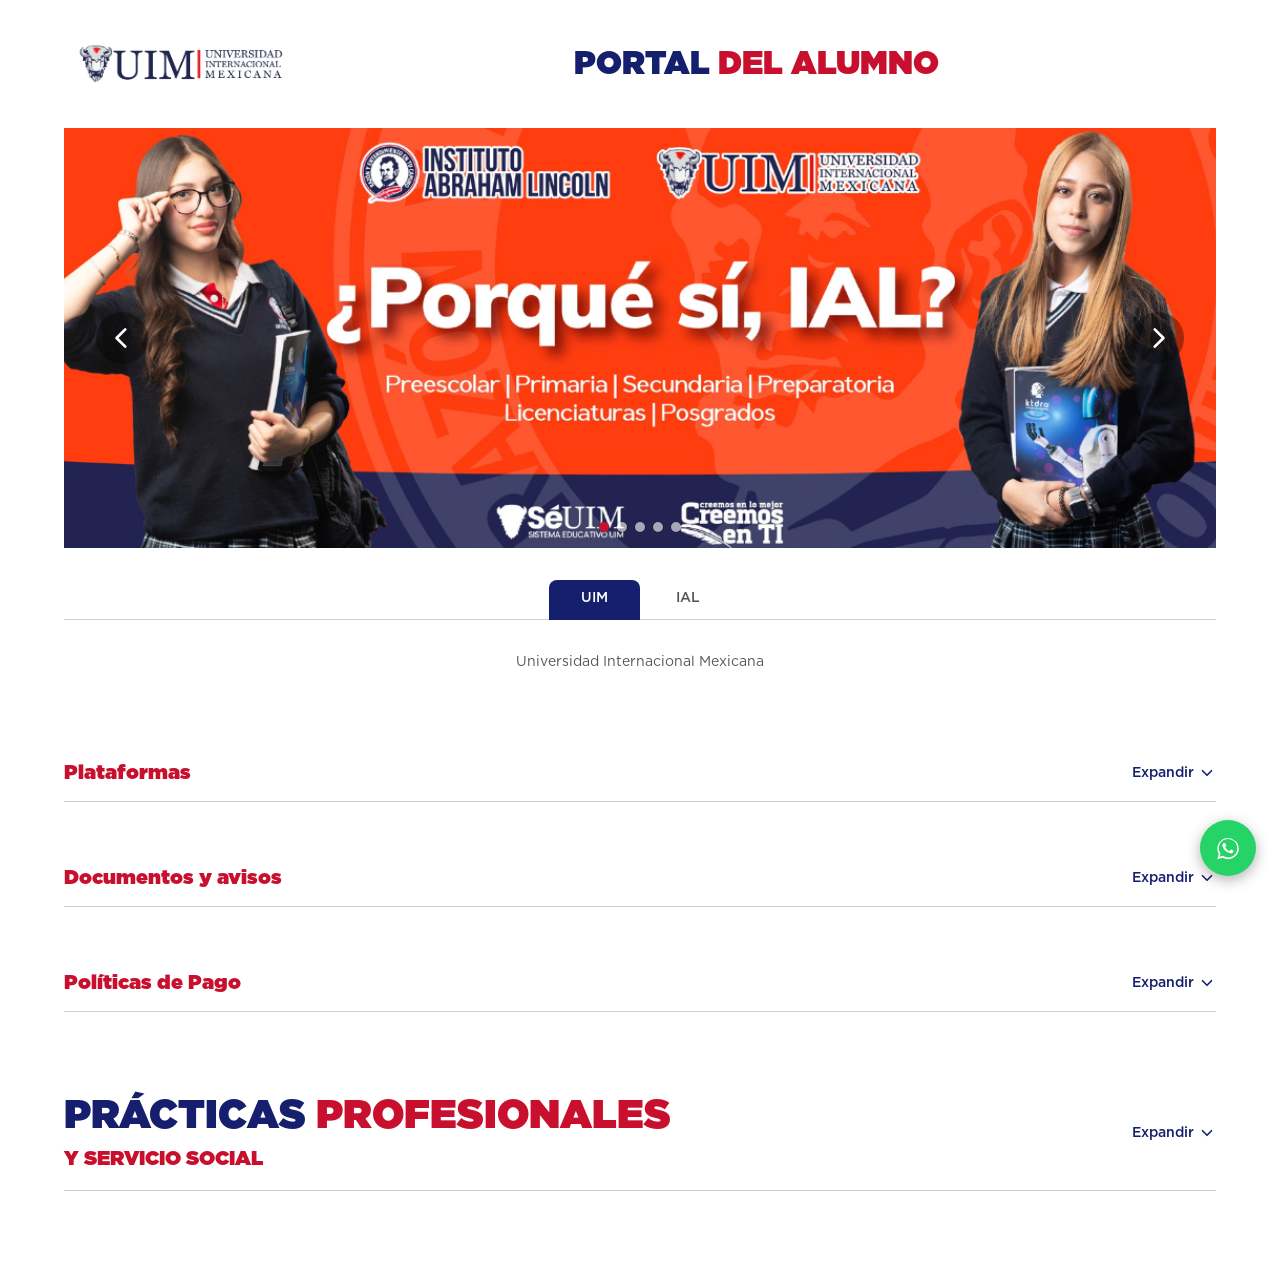
<file: portal-alumno.html>
<!DOCTYPE html>
<html lang="es">
<head>
  <meta charset="UTF-8" />
  <meta name="viewport" content="width=device-width, initial-scale=1.0" />
  <title>Portal del Alumno - UIM/IAL</title>

  <script async src="https://www.googletagmanager.com/gtag/js?id=G-6G5XJRFJ6F"></script>
  <script>
    window.dataLayer = window.dataLayer || [];
    function gtag(){dataLayer.push(arguments);}
    gtag('js', new Date());

    gtag('config', 'G-6G5XJRFJ6F');
  </script>

  <link rel="stylesheet" href="css/base.css" />
  <link rel="stylesheet" href="css/portal-alumno.css" />
  <link rel="stylesheet" href="css/practicas-profesionales.css" />
  <link rel="stylesheet" href="css/slider-carrusel.css" />
  <link rel="stylesheet" href="css/portal-chat.css" />
  <link rel="stylesheet" href="css/politicas-pago.css" />

  <link rel="shortcut icon" type="image/icon" href="assets/images/icon_bufalo.png"/>
</head>
<body>

  <section class="portal-alumno container">
    <div class="portal-alumno__top">
      <img src="assets/images/Logotipo UIM-03.png" alt="Logo" class="portal-alumno__logo" id="portal-alumno-logo">
      <div class="portal-alumno__top-title">
        <h1 class="portal-alumno__title">
          <span class="portal-alumno__title-part portal-alumno__title-part--blue">PORTAL</span>
          <span class="portal-alumno__title-part portal-alumno__title-part--red"> DEL ALUMNO</span>
        </h1>
      </div>
    </div>

    <section class="slider-carrusel">
      <input type="radio" name="slider-carrusel-slide" id="slider-carrusel-slide-1" class="slider-carrusel__radio" checked />
      <input type="radio" name="slider-carrusel-slide" id="slider-carrusel-slide-2" class="slider-carrusel__radio" />
      <input type="radio" name="slider-carrusel-slide" id="slider-carrusel-slide-3" class="slider-carrusel__radio" />
      <input type="radio" name="slider-carrusel-slide" id="slider-carrusel-slide-4" class="slider-carrusel__radio" />
      <input type="radio" name="slider-carrusel-slide" id="slider-carrusel-slide-5" class="slider-carrusel__radio" />

      <div class="slider-carrusel__track">
        <div class="slider-carrusel__slide">
          <div class="slider-carrusel__image"><img src="assets/documentos/lic/practicasprofesionales/1.png" alt="Orgullosamente Búfalo - UIM"></div>
          <label for="slider-carrusel-slide-5" class="slider-carrusel__arrow slider-carrusel__arrow--prev" aria-label="Anterior">
            <svg viewBox="0 0 24 24" aria-hidden="true"><path d="M15 4l-8 8 8 8" fill="none" stroke="currentColor" stroke-width="2.5" stroke-linecap="round" stroke-linejoin="round"/></svg>
          </label>
          <label for="slider-carrusel-slide-2" class="slider-carrusel__arrow slider-carrusel__arrow--next" aria-label="Siguiente">
            <svg viewBox="0 0 24 24" aria-hidden="true"><path d="M9 4l8 8-8 8" fill="none" stroke="currentColor" stroke-width="2.5" stroke-linecap="round" stroke-linejoin="round"/></svg>
          </label>
        </div>
        <div class="slider-carrusel__slide">
          <div class="slider-carrusel__image"><img src="assets/documentos/lic/practicasprofesionales/2.png" alt="UIM"></div>
          <label for="slider-carrusel-slide-1" class="slider-carrusel__arrow slider-carrusel__arrow--prev" aria-label="Anterior">
            <svg viewBox="0 0 24 24" aria-hidden="true"><path d="M15 4l-8 8 8 8" fill="none" stroke="currentColor" stroke-width="2.5" stroke-linecap="round" stroke-linejoin="round"/></svg>
          </label>
          <label for="slider-carrusel-slide-3" class="slider-carrusel__arrow slider-carrusel__arrow--next" aria-label="Siguiente">
            <svg viewBox="0 0 24 24" aria-hidden="true"><path d="M9 4l8 8-8 8" fill="none" stroke="currentColor" stroke-width="2.5" stroke-linecap="round" stroke-linejoin="round"/></svg>
          </label>
        </div>
        <div class="slider-carrusel__slide">
          <div class="slider-carrusel__image"><img src="assets/documentos/lic/practicasprofesionales/3.png" alt="Mi Universidad - UIM"></div>
          <label for="slider-carrusel-slide-2" class="slider-carrusel__arrow slider-carrusel__arrow--prev" aria-label="Anterior">
            <svg viewBox="0 0 24 24" aria-hidden="true"><path d="M15 4l-8 8 8 8" fill="none" stroke="currentColor" stroke-width="2.5" stroke-linecap="round" stroke-linejoin="round"/></svg>
          </label>
          <label for="slider-carrusel-slide-4" class="slider-carrusel__arrow slider-carrusel__arrow--next" aria-label="Siguiente">
            <svg viewBox="0 0 24 24" aria-hidden="true"><path d="M9 4l8 8-8 8" fill="none" stroke="currentColor" stroke-width="2.5" stroke-linecap="round" stroke-linejoin="round"/></svg>
          </label>
        </div>
        <div class="slider-carrusel__slide">
          <div class="slider-carrusel__image"><img src="assets/documentos/lic/practicasprofesionales/4.png" alt="¿Porqué sí, IAL? - Instituto Abraham Lincoln"></div>
          <label for="slider-carrusel-slide-3" class="slider-carrusel__arrow slider-carrusel__arrow--prev" aria-label="Anterior">
            <svg viewBox="0 0 24 24" aria-hidden="true"><path d="M15 4l-8 8 8 8" fill="none" stroke="currentColor" stroke-width="2.5" stroke-linecap="round" stroke-linejoin="round"/></svg>
          </label>
          <label for="slider-carrusel-slide-5" class="slider-carrusel__arrow slider-carrusel__arrow--next" aria-label="Siguiente">
            <svg viewBox="0 0 24 24" aria-hidden="true"><path d="M9 4l8 8-8 8" fill="none" stroke="currentColor" stroke-width="2.5" stroke-linecap="round" stroke-linejoin="round"/></svg>
          </label>
        </div>
        <div class="slider-carrusel__slide">
          <div class="slider-carrusel__image"><img src="assets/documentos/lic/practicasprofesionales/5.png" alt="Una nueva aventura - Instituto Abraham Lincoln"></div>
          <label for="slider-carrusel-slide-4" class="slider-carrusel__arrow slider-carrusel__arrow--prev" aria-label="Anterior">
            <svg viewBox="0 0 24 24" aria-hidden="true"><path d="M15 4l-8 8 8 8" fill="none" stroke="currentColor" stroke-width="2.5" stroke-linecap="round" stroke-linejoin="round"/></svg>
          </label>
          <label for="slider-carrusel-slide-1" class="slider-carrusel__arrow slider-carrusel__arrow--next" aria-label="Siguiente">
            <svg viewBox="0 0 24 24" aria-hidden="true"><path d="M9 4l8 8-8 8" fill="none" stroke="currentColor" stroke-width="2.5" stroke-linecap="round" stroke-linejoin="round"/></svg>
          </label>
        </div>
      </div>

      <div class="slider-carrusel__dots">
        <label for="slider-carrusel-slide-1" class="slider-carrusel__dot" aria-label="Imagen 1"></label>
        <label for="slider-carrusel-slide-2" class="slider-carrusel__dot" aria-label="Imagen 2"></label>
        <label for="slider-carrusel-slide-3" class="slider-carrusel__dot" aria-label="Imagen 3"></label>
        <label for="slider-carrusel-slide-4" class="slider-carrusel__dot" aria-label="Imagen 4"></label>
        <label for="slider-carrusel-slide-5" class="slider-carrusel__dot" aria-label="Imagen 5"></label>
      </div>
    </section>

    <div class="portal-alumno__tabs">
      <input type="radio" name="portal-alumno-tab" id="portal-alumno-tab-uim" class="portal-alumno__tab-radio" checked />
      <input type="radio" name="portal-alumno-tab" id="portal-alumno-tab-ial" class="portal-alumno__tab-radio" />

      <div class="portal-alumno__tab-list">
        <label for="portal-alumno-tab-uim" class="portal-alumno__tab-label">UIM</label>
        <label for="portal-alumno-tab-ial" class="portal-alumno__tab-label">IAL</label>
      </div>

      <div class="portal-alumno__panels">
        <div class="portal-alumno__panel" data-portal-panel="uim">
          <p class="portal-alumno__institucion-nombre" data-portal-nombre></p>

          <details class="portal-alumno__collapsible">
            <summary class="portal-alumno__collapsible-summary">
              <h2 class="portal-alumno__section-title">Plataformas</h2>
              <span class="portal-alumno__collapsible-toggle">
                <span class="portal-alumno__collapsible-toggle-text portal-alumno__collapsible-toggle-text--closed">Expandir</span>
                <span class="portal-alumno__collapsible-toggle-text portal-alumno__collapsible-toggle-text--open">Compactar</span>
                <svg class="portal-alumno__collapsible-icon" viewBox="0 0 24 24" aria-hidden="true">
                  <path d="M6 9l6 6 6-6" fill="none" stroke="currentColor" stroke-width="2.2" stroke-linecap="round" stroke-linejoin="round"/>
                </svg>
              </span>
            </summary>
            <div class="portal-alumno__collapsible-content">
              <div class="portal-alumno__grid" data-portal-grid="plataformas"></div>
            </div>
          </details>

          <details class="portal-alumno__collapsible">
            <summary class="portal-alumno__collapsible-summary">
              <h2 class="portal-alumno__section-title">Documentos y avisos</h2>
              <span class="portal-alumno__collapsible-toggle">
                <span class="portal-alumno__collapsible-toggle-text portal-alumno__collapsible-toggle-text--closed">Expandir</span>
                <span class="portal-alumno__collapsible-toggle-text portal-alumno__collapsible-toggle-text--open">Compactar</span>
                <svg class="portal-alumno__collapsible-icon" viewBox="0 0 24 24" aria-hidden="true">
                  <path d="M6 9l6 6 6-6" fill="none" stroke="currentColor" stroke-width="2.2" stroke-linecap="round" stroke-linejoin="round"/>
                </svg>
              </span>
            </summary>
            <div class="portal-alumno__collapsible-content">
              <div class="portal-alumno__doc-cards">
                <details class="portal-alumno__doc-card">
                  <summary class="portal-alumno__doc-card-summary">
                    <img src="assets/images/vineta-fub-rojo.png" alt="" class="portal-alumno__card-icon">
                    <span class="portal-alumno__doc-card-title">Reglamentos</span>
                    <svg class="portal-alumno__collapsible-icon" viewBox="0 0 24 24" aria-hidden="true">
                      <path d="M6 9l6 6 6-6" fill="none" stroke="currentColor" stroke-width="2.2" stroke-linecap="round" stroke-linejoin="round"/>
                    </svg>
                  </summary>
                  <ul class="portal-alumno__doc-list" data-portal-list="reglamentos"></ul>
                </details>

                <details class="portal-alumno__doc-card">
                  <summary class="portal-alumno__doc-card-summary">
                    <img src="assets/images/vineta-fub-rojo.png" alt="" class="portal-alumno__card-icon">
                    <span class="portal-alumno__doc-card-title">Tutoriales</span>
                    <svg class="portal-alumno__collapsible-icon" viewBox="0 0 24 24" aria-hidden="true">
                      <path d="M6 9l6 6 6-6" fill="none" stroke="currentColor" stroke-width="2.2" stroke-linecap="round" stroke-linejoin="round"/>
                    </svg>
                  </summary>
                  <ul class="portal-alumno__doc-list" data-portal-list="tutoriales"></ul>
                </details>
              </div>

              <h3 class="portal-alumno__avisos-title">Avisos</h3>
              <div class="portal-alumno__avisos-list" data-portal-avisos></div>
            </div>
          </details>

          <details class="portal-alumno__collapsible">
            <summary class="portal-alumno__collapsible-summary">
              <h2 class="portal-alumno__section-title">Políticas de Pago</h2>
              <span class="portal-alumno__collapsible-toggle">
                <span class="portal-alumno__collapsible-toggle-text portal-alumno__collapsible-toggle-text--closed">Expandir</span>
                <span class="portal-alumno__collapsible-toggle-text portal-alumno__collapsible-toggle-text--open">Compactar</span>
                <svg class="portal-alumno__collapsible-icon" viewBox="0 0 24 24" aria-hidden="true">
                  <path d="M6 9l6 6 6-6" fill="none" stroke="currentColor" stroke-width="2.2" stroke-linecap="round" stroke-linejoin="round"/>
                </svg>
              </span>
            </summary>
            <div class="portal-alumno__collapsible-content">
              <div class="politicas-pago" data-politicas-pago></div>
            </div>
          </details>
        </div>

        <div class="portal-alumno__panel" data-portal-panel="ial">
          <p class="portal-alumno__institucion-nombre" data-portal-nombre></p>

          <details class="portal-alumno__collapsible">
            <summary class="portal-alumno__collapsible-summary">
              <h2 class="portal-alumno__section-title">Plataformas</h2>
              <span class="portal-alumno__collapsible-toggle">
                <span class="portal-alumno__collapsible-toggle-text portal-alumno__collapsible-toggle-text--closed">Expandir</span>
                <span class="portal-alumno__collapsible-toggle-text portal-alumno__collapsible-toggle-text--open">Compactar</span>
                <svg class="portal-alumno__collapsible-icon" viewBox="0 0 24 24" aria-hidden="true">
                  <path d="M6 9l6 6 6-6" fill="none" stroke="currentColor" stroke-width="2.2" stroke-linecap="round" stroke-linejoin="round"/>
                </svg>
              </span>
            </summary>
            <div class="portal-alumno__collapsible-content">
              <div class="portal-alumno__grid" data-portal-grid="plataformas"></div>
            </div>
          </details>

          <details class="portal-alumno__collapsible">
            <summary class="portal-alumno__collapsible-summary">
              <h2 class="portal-alumno__section-title">Documentos y avisos</h2>
              <span class="portal-alumno__collapsible-toggle">
                <span class="portal-alumno__collapsible-toggle-text portal-alumno__collapsible-toggle-text--closed">Expandir</span>
                <span class="portal-alumno__collapsible-toggle-text portal-alumno__collapsible-toggle-text--open">Compactar</span>
                <svg class="portal-alumno__collapsible-icon" viewBox="0 0 24 24" aria-hidden="true">
                  <path d="M6 9l6 6 6-6" fill="none" stroke="currentColor" stroke-width="2.2" stroke-linecap="round" stroke-linejoin="round"/>
                </svg>
              </span>
            </summary>
            <div class="portal-alumno__collapsible-content">
              <div class="portal-alumno__doc-cards">
                <details class="portal-alumno__doc-card">
                  <summary class="portal-alumno__doc-card-summary">
                    <img src="assets/images/vineta-fub-rojo.png" alt="" class="portal-alumno__card-icon">
                    <span class="portal-alumno__doc-card-title">Reglamentos</span>
                    <svg class="portal-alumno__collapsible-icon" viewBox="0 0 24 24" aria-hidden="true">
                      <path d="M6 9l6 6 6-6" fill="none" stroke="currentColor" stroke-width="2.2" stroke-linecap="round" stroke-linejoin="round"/>
                    </svg>
                  </summary>
                  <ul class="portal-alumno__doc-list" data-portal-list="reglamentos"></ul>
                </details>

                <details class="portal-alumno__doc-card">
                  <summary class="portal-alumno__doc-card-summary">
                    <img src="assets/images/vineta-fub-rojo.png" alt="" class="portal-alumno__card-icon">
                    <span class="portal-alumno__doc-card-title">Tutoriales</span>
                    <svg class="portal-alumno__collapsible-icon" viewBox="0 0 24 24" aria-hidden="true">
                      <path d="M6 9l6 6 6-6" fill="none" stroke="currentColor" stroke-width="2.2" stroke-linecap="round" stroke-linejoin="round"/>
                    </svg>
                  </summary>
                  <ul class="portal-alumno__doc-list" data-portal-list="tutoriales"></ul>
                </details>
              </div>

              <h3 class="portal-alumno__avisos-title">Avisos</h3>
              <div class="portal-alumno__avisos-list" data-portal-avisos></div>
            </div>
          </details>

          <details class="portal-alumno__collapsible">
            <summary class="portal-alumno__collapsible-summary">
              <h2 class="portal-alumno__section-title">Políticas de Pago</h2>
              <span class="portal-alumno__collapsible-toggle">
                <span class="portal-alumno__collapsible-toggle-text portal-alumno__collapsible-toggle-text--closed">Expandir</span>
                <span class="portal-alumno__collapsible-toggle-text portal-alumno__collapsible-toggle-text--open">Compactar</span>
                <svg class="portal-alumno__collapsible-icon" viewBox="0 0 24 24" aria-hidden="true">
                  <path d="M6 9l6 6 6-6" fill="none" stroke="currentColor" stroke-width="2.2" stroke-linecap="round" stroke-linejoin="round"/>
                </svg>
              </span>
            </summary>
            <div class="portal-alumno__collapsible-content">
              <div class="politicas-pago" data-politicas-pago></div>
            </div>
          </details>
        </div>
      </div>
    </div>

    <section class="practicas">
      <details class="portal-alumno__collapsible">
        <summary class="portal-alumno__collapsible-summary">
          <div class="practicas__header">
            <h2 class="practicas__title">
              <span class="practicas__title-part practicas__title-part--blue">PRÁCTICAS</span>
              <span class="practicas__title-part practicas__title-part--red"> PROFESIONALES</span>
            </h2>
            <p class="practicas__subtitle">Y SERVICIO SOCIAL</p>
          </div>
          <span class="portal-alumno__collapsible-toggle">
            <span class="portal-alumno__collapsible-toggle-text portal-alumno__collapsible-toggle-text--closed">Expandir</span>
            <span class="portal-alumno__collapsible-toggle-text portal-alumno__collapsible-toggle-text--open">Compactar</span>
            <svg class="portal-alumno__collapsible-icon" viewBox="0 0 24 24" aria-hidden="true">
              <path d="M6 9l6 6 6-6" fill="none" stroke="currentColor" stroke-width="2.2" stroke-linecap="round" stroke-linejoin="round"/>
            </svg>
          </span>
        </summary>

      <div class="practicas__tabs">
        <input type="radio" name="practicas-tab" id="practicas-tab-licenciatura" class="practicas__tab-radio" checked />
        <input type="radio" name="practicas-tab" id="practicas-tab-preparatoria" class="practicas__tab-radio" />

        <div class="practicas__tab-list">
          <label for="practicas-tab-licenciatura" class="practicas__tab-label">LICENCIATURA</label>
          <label for="practicas-tab-preparatoria" class="practicas__tab-label">PREPARATORIA</label>
        </div>

        <div class="practicas__panels">
          <div class="practicas__panel">
            <div class="practicas__card">
              <div class="practicas__card-header">
                <img src="assets/images/vineta-fub-rojo.png" alt="" class="practicas__card-icon">
                <h3 class="practicas__card-title">Prácticas Profesionales</h3>
              </div>
              <p class="practicas__card-text" data-practicas-intro></p>
              <ul class="practicas__card-list" data-practicas-puntos></ul>

              <h4 class="practicas__documentos-title">Documentos y Formatos</h4>
              <div class="portal-alumno__grid" data-portal-grid="practicas-documentos"></div>
              <p class="practicas__nota">Nota: si requieres mayor información usa el chat que aparece a tu derecha para comunicarte con tu coordinador de licenciatura.</p>
            </div>

            <div class="practicas__card">
              <div class="practicas__card-header">
                <img src="assets/images/vineta-fub-rojo.png" alt="" class="practicas__card-icon">
                <h3 class="practicas__card-title">Servicio Social</h3>
              </div>
              <p class="practicas__card-text" data-servicio-intro></p>
              <ul class="practicas__card-list" data-servicio-puntos></ul>

              <h4 class="practicas__documentos-title">Documentos y Formatos</h4>
              <div class="portal-alumno__grid" data-portal-grid="servicio-documentos"></div>
              <p class="practicas__nota">Nota: si requieres mayor información usa el chat que aparece a tu derecha para comunicarte con tu asesor de licenciatura o preparatoria.</p>
            </div>
          </div>

          <div class="practicas__panel">
            <div class="practicas__card">
              <div class="practicas__card-header">
                <img src="assets/images/vineta-fub-rojo.png" alt="" class="practicas__card-icon">
                <h3 class="practicas__card-title">Servicio Social</h3>
              </div>
              <p class="practicas__card-text" data-servicio-prepa-intro></p>
              <ul class="practicas__card-list" data-servicio-prepa-puntos></ul>

              <h4 class="practicas__documentos-title">Documentos y Formatos</h4>
              <div class="portal-alumno__grid" data-portal-grid="servicio-documentos-prepa"></div>
              <p class="practicas__nota">Nota: si requieres mayor información usa el chat que aparece a tu derecha para comunicarte con tu asesor de licenciatura o preparatoria.</p>
            </div>
          </div>
        </div>
      </div>
      </details>
    </section>

  </section>

  <div class="portal-chat">
    <div class="portal-chat__card" role="dialog" aria-label="Mensajería UIM/IAL">
      <div class="portal-chat__header">
        <button type="button" class="portal-chat__close" aria-label="Cerrar">&times;</button>
        <div class="portal-chat__logos">
          <img src="assets/images/Logotipo UIM-03.png" alt="UIM" class="portal-chat__logo" data-chat-logo="uim">
          <img src="assets/images/logo ial.png" alt="IAL" class="portal-chat__logo" data-chat-logo="ial">
        </div>
        <div>
          <p class="portal-chat__title">Mensajería</p>
          <p class="portal-chat__tagline">¿En qué podemos ayudarte?</p>
        </div>
      </div>
      <div class="portal-chat__body"></div>
    </div>

    <button type="button" class="portal-chat__toggle" aria-label="Abrir mensajería" aria-expanded="false">
      <svg class="portal-chat__icon" viewBox="0 0 24 24" aria-hidden="true">
        <path d="M17.6 6.32A8.86 8.86 0 0 0 12.05 4C7.35 4 3.5 7.85 3.5 12.55c0 1.5.4 2.96 1.14 4.25L3.4 21l4.32-1.2a8.99 8.99 0 0 0 4.33 1.1h.01c4.7 0 8.55-3.85 8.55-8.55 0-2.28-.9-4.43-2.51-6.03Zm-5.55 13.16h-.01a7.4 7.4 0 0 1-3.78-1.04l-.27-.16-2.8.78.75-2.73-.18-.28a7.34 7.34 0 0 1-1.14-3.94c0-4.08 3.32-7.4 7.44-7.4a7.4 7.4 0 0 1 7.4 7.4c0 4.08-3.32 7.37-7.41 7.37Zm4.06-5.53c-.22-.11-1.31-.65-1.52-.72-.2-.08-.35-.11-.5.11-.14.22-.57.72-.7.87-.13.14-.26.16-.48.05-.22-.11-.94-.35-1.79-1.11-.66-.59-1.11-1.31-1.24-1.53-.13-.22-.01-.34.1-.45.1-.1.22-.26.33-.39.11-.13.14-.22.22-.37.07-.14.04-.27-.02-.38-.05-.11-.5-1.2-.68-1.65-.18-.43-.36-.37-.5-.38h-.43c-.14 0-.38.05-.58.27-.2.22-.76.74-.76 1.81s.78 2.1.89 2.24c.11.14 1.53 2.34 3.71 3.28.52.22.92.36 1.24.46.52.17 1 .14 1.37.09.42-.06 1.31-.53 1.49-1.05.19-.51.19-.95.13-1.05-.06-.09-.2-.15-.42-.26Z"/>
      </svg>
    </button>
  </div>

  <script src="js/slider-carrusel.js" defer></script>
  <script src="js/portal-alumno.js" defer></script>
  <script src="js/portal-chat.js" defer></script>
  <script src="js/iframe-resize.js" defer></script>
</body>
</html>
</file>
<file: css/base.css>
@font-face {
  font-family: "Gotham";
  src: url("../assets/fonts/Gotham-Book.otf") format("opentype");
  font-weight: 400;
  font-style: normal;
  font-display: swap;
}

@font-face {
  font-family: "Gotham";
  src: url("../assets/fonts/Gotham-BookItalic.otf") format("opentype");
  font-weight: 400;
  font-style: italic;
  font-display: swap;
}

@font-face {
  font-family: "Gotham";
  src: url("../assets/fonts/Gotham-Medium.otf") format("opentype");
  font-weight: 600;
  font-style: normal;
  font-display: swap;
}

@font-face {
  font-family: "Gotham";
  src: url("../assets/fonts/Gotham-Ultra.otf") format("opentype");
  font-weight: 700;
  font-style: normal;
  font-display: swap;
}

:root {
  --color-blue: #151f6d;
  --color-blue-dark: #0e1549;
  --color-red: #c8102e;
  --color-red-dark: #a30c23;

  --fondo1: url(../assets/images/back.jpg);

  --color-menu:#110138;
  --color-black: #111111;
  --color-white: #ffffff;
  --color-gray:#f6f5f5;

  --color-gray-light: #f2f2f2;
  --color-gray-medium: #cfcfcf;
  --color-gray-dark: #9c9c9c;
  --gradient-gray: linear-gradient(180deg, var(--color-gray-light) 0%, var(--color-gray-dark) 100%);


  --color-text: var(--color-black);
  --color-text-muted: #555555;
  --color-bg: var(--color-gray);

  --font-family-base: "Gotham", "Segoe UI", Arial, Helvetica, sans-serif;

  --fs-xs: 0.75rem;
  --fs-sm: 0.875rem;
  --fs-base: 1rem;
  --fs-lg: 1.25rem;
  --fs-xl: 1.5rem;
  --fs-2xl: 2rem;
  --fs-3xl: 2.5rem;

  --fw-regular: 400;
  --fw-semibold: 600;
  --fw-bold: 700;
  --fw-bold-menu:600;

  --line-height-base: 1.5;
  --line-height-heading: 1.2;

  --space-1: 0.25rem;
  --space-2: 0.5rem;
  --space-3: 1rem;
  --space-4: 1.5rem;
  --space-5: 2rem;
  --space-6: 3rem;
  --space-7: 4rem;
  --space-8: 6rem;

  --section-padding-y: var(--space-7);
  --section-padding-x: var(--space-4);

  --container-max-width: 1200px;
  --border-width: 1px;
  --transition-base: 0.2s ease;
}


*,
*::before,
*::after {
  box-sizing: border-box;
  margin: 0;
  padding: 0;
}

html {
  scroll-behavior: smooth;
}

body {
  font-family: var(--font-family-base);
  font-size: var(--fs-base);
  font-weight: var(--fw-regular);
  line-height: var(--line-height-base);
  color: var(--color-text);
  background-color: var(--color-bg);
}

h1, h2, h3, h4, h5, h6 {
  line-height: var(--line-height-heading);
  font-weight: var(--fw-bold);
}

img {
  max-width: 100%;
  display: block;
}

ul, ol {
  list-style: none;
}

a {
  text-decoration: none;
  color: inherit;
}

button {
  font: inherit;
  cursor: pointer;
  border: none;
  background: none;
}

input,
textarea,
select {
  font: inherit;
}

.container {
  width: 100%;
  max-width: var(--container-max-width);
  margin-inline: auto;
  padding-inline: var(--space-4);
}

.section-divider {
  width: 100%;
  height: var(--space-2);
  background: var(--gradient-gray);
}
</file>
<file: css/portal-alumno.css>
body {
  background-color: var(--color-white);
}

.portal-alumno {
  width: 100%;
  min-height: 100vh;
  padding-block: var(--space-5);
}

.portal-alumno__top {
  display: grid;
  grid-template-columns: auto 1fr auto;
  align-items: center;
  gap: var(--space-3);
  margin-bottom: var(--space-5);
}

.portal-alumno__logo {
  grid-column: 1;
  justify-self: start;
  height: 64px;
}

.portal-alumno__top-title {
  grid-column: 2;
  text-align: center;
}

.portal-alumno__title {
  font-size: var(--fs-xl);
}

.portal-alumno__title-part--blue {
  color: var(--color-blue);
}

.portal-alumno__title-part--red {
  color: var(--color-red);
}

.portal-alumno__subtitle {
  margin-top: var(--space-1);
  color: var(--color-text-muted);
  font-size: var(--fs-sm);
}

.portal-alumno .slider-carrusel {
  margin-bottom: var(--space-5);
}

.portal-alumno .slider-carrusel__track {
  height: auto;
  aspect-ratio: 1920 / 400;
}

.portal-alumno .slider-carrusel__image img {
  object-position: top;
}

.portal-alumno__institucion-nombre {
  margin-bottom: var(--space-4);
  color: var(--color-text-muted);
  font-size: var(--fs-sm);
  text-align: center;
}

.portal-alumno__tabs {
  position: relative;
}

.portal-alumno__tab-radio {
  position: absolute;
  width: 1px;
  height: 1px;
  padding: 0;
  margin: -1px;
  overflow: hidden;
  clip: rect(0, 0, 0, 0);
  white-space: nowrap;
  border: 0;
}

.portal-alumno__tab-list {
  display: flex;
  justify-content: center;
  gap: var(--space-1);
  margin-bottom: var(--space-5);
  border-bottom: var(--border-width) solid var(--color-gray-medium);
}

.portal-alumno__tab-label {
  padding: var(--space-2) var(--space-5);
  color: var(--color-text-muted);
  font-weight: var(--fw-semibold);
  font-size: var(--fs-sm);
  cursor: pointer;
  border-bottom: 3px solid transparent;
  border-radius: 8px 8px 0 0;
  margin-bottom: -1px;
  transition: background-color var(--transition-base), color var(--transition-base);
}

.portal-alumno__tab-radio:nth-of-type(1):checked ~ .portal-alumno__tab-list .portal-alumno__tab-label:nth-child(1),
.portal-alumno__tab-radio:nth-of-type(2):checked ~ .portal-alumno__tab-list .portal-alumno__tab-label:nth-child(2) {
  background-color: var(--color-blue);
  color: var(--color-white);
  border-bottom-color: var(--color-blue);
}

.portal-alumno__panel {
  display: none;
  flex-direction: column;
  gap: var(--space-6);
}

.portal-alumno__tab-radio:nth-of-type(1):checked ~ .portal-alumno__panels .portal-alumno__panel:nth-child(1),
.portal-alumno__tab-radio:nth-of-type(2):checked ~ .portal-alumno__panels .portal-alumno__panel:nth-child(2) {
  display: flex;
}

.portal-alumno__section-title {
  margin-bottom: var(--space-3);
  color: var(--color-red);
  font-size: var(--fs-lg);
}

.portal-alumno__collapsible {
  border-bottom: var(--border-width) solid var(--color-gray-medium);
}

.portal-alumno__collapsible-summary {
  display: flex;
  align-items: center;
  justify-content: space-between;
  gap: var(--space-3);
  padding-block: var(--space-3);
  list-style: none;
  cursor: pointer;
}

.portal-alumno__collapsible-summary::-webkit-details-marker {
  display: none;
}

.portal-alumno__collapsible-summary .portal-alumno__section-title,
.portal-alumno__collapsible-summary .practicas__header {
  margin-bottom: 0;
}

.portal-alumno__collapsible-toggle {
  display: flex;
  flex: 0 0 auto;
  align-items: center;
  gap: var(--space-1);
  color: var(--color-blue);
  font-weight: var(--fw-semibold);
  font-size: var(--fs-sm);
  white-space: nowrap;
}

.portal-alumno__collapsible-toggle-text--open {
  display: none;
}

.portal-alumno__collapsible[open] .portal-alumno__collapsible-toggle-text--closed {
  display: none;
}

.portal-alumno__collapsible[open] .portal-alumno__collapsible-toggle-text--open {
  display: inline;
}

.portal-alumno__collapsible-icon {
  width: 18px;
  height: 18px;
  transition: transform var(--transition-base);
}

.portal-alumno__collapsible[open] .portal-alumno__collapsible-icon {
  transform: rotate(180deg);
}

.portal-alumno__collapsible-content {
  padding-top: var(--space-3);
  padding-bottom: var(--space-4);
}

.portal-alumno__grid {
  display: grid;
  grid-template-columns: 1fr;
  gap: var(--space-4);
}

.portal-alumno__card {
  display: flex;
  flex-direction: column;
  padding: var(--space-4);
  border-radius: 12px;
  background-color: var(--color-white);
  box-shadow: 0 8px 24px rgba(0, 0, 0, 0.12);
  transition: transform var(--transition-base), box-shadow var(--transition-base);
}

.portal-alumno__card:hover {
  transform: translateY(-6px);
  box-shadow: 0 16px 34px rgba(0, 0, 0, 0.18);
}

.portal-alumno__card-icon {
  width: 26px;
  height: 26px;
  margin-bottom: var(--space-2);
}

.portal-alumno__card-title {
  margin-bottom: var(--space-1);
  color: var(--color-red);
  font-size: var(--fs-base);
}

.portal-alumno__card-text {
  margin-bottom: var(--space-3);
  color: var(--color-text-muted);
  font-size: var(--fs-sm);
}

.portal-alumno__card-button {
  display: flex;
  align-items: center;
  justify-content: center;
  gap: var(--space-1);
  margin-top: auto;
  padding: var(--space-2) var(--space-3);
  border: none;
  border-radius: 6px;
  box-shadow: 0 4px 10px rgba(0, 0, 0, 0.18);
  text-align: center;
  font-weight: var(--fw-semibold);
  font-size: var(--fs-sm);
  color: var(--color-white);
  background-color: var(--color-blue);
  transition: background-color var(--transition-base), box-shadow var(--transition-base);
}

.portal-alumno__doc-icon {
  flex: 0 0 auto;
  width: 22px;
  height: 22px;
}

.portal-alumno__card-button:hover {
  background-color: var(--color-red);
}

.portal-alumno__card-tag {
  display: inline-block;
  align-self: flex-start;
  margin-bottom: var(--space-2);
  padding: 2px var(--space-2);
  border-radius: 999px;
  background-color: var(--color-gray-light);
  color: var(--color-text-muted);
  font-size: var(--fs-xs);
  font-weight: var(--fw-semibold);
  text-transform: uppercase;
}

.portal-alumno__doc-cards {
  display: grid;
  grid-template-columns: 1fr;
  align-items: start;
  gap: var(--space-4);
  margin-bottom: var(--space-6);
}

.portal-alumno__doc-card {
  border-radius: 12px;
  background-color: var(--color-white);
  box-shadow: 0 8px 24px rgba(0, 0, 0, 0.12);
  overflow: hidden;
}

.portal-alumno__doc-card-summary {
  display: flex;
  align-items: center;
  gap: var(--space-2);
  padding: var(--space-4);
  list-style: none;
  cursor: pointer;
}

.portal-alumno__doc-card-summary::-webkit-details-marker {
  display: none;
}

.portal-alumno__doc-card-summary .portal-alumno__card-icon {
  flex: 0 0 auto;
  margin-bottom: 0;
}

.portal-alumno__doc-card-title {
  flex: 1;
  color: var(--color-red);
  font-weight: var(--fw-bold);
  font-size: var(--fs-base);
}

.portal-alumno__doc-card .portal-alumno__collapsible-icon {
  color: var(--color-blue);
}

.portal-alumno__doc-card[open] .portal-alumno__collapsible-icon {
  transform: rotate(180deg);
}

.portal-alumno__doc-list {
  display: flex;
  flex-direction: column;
  padding: 0 var(--space-4) var(--space-4);
}

.portal-alumno__doc-list-item {
  border-top: var(--border-width) solid var(--color-gray-medium);
}

.portal-alumno__doc-list-link {
  display: flex;
  align-items: center;
  gap: var(--space-2);
  padding: var(--space-3) 0;
  color: var(--color-blue);
  transition: color var(--transition-base);
}

.portal-alumno__doc-list-link:hover {
  color: var(--color-red);
}

.portal-alumno__doc-list-link--pendiente {
  color: var(--color-text-muted);
  cursor: default;
}

.portal-alumno__doc-list-text {
  display: flex;
  flex-direction: column;
  flex: 1;
}

.portal-alumno__doc-list-title {
  font-weight: var(--fw-semibold);
  font-size: var(--fs-sm);
}

.portal-alumno__doc-list-desc {
  color: var(--color-text-muted);
  font-size: var(--fs-xs);
}

.portal-alumno__proceso {
  padding: var(--space-3) 0;
}

.portal-alumno__proceso-summary {
  display: flex;
  align-items: center;
  gap: var(--space-2);
  color: var(--color-blue);
  cursor: pointer;
  list-style: none;
}

.portal-alumno__proceso-summary::-webkit-details-marker {
  display: none;
}

.portal-alumno__proceso-summary:hover {
  color: var(--color-red);
}

.portal-alumno__proceso-toggle {
  flex: 0 0 auto;
  width: 18px;
  height: 18px;
  color: var(--color-blue);
  transition: transform var(--transition-base);
}

.portal-alumno__proceso[open] .portal-alumno__proceso-toggle {
  transform: rotate(180deg);
}

.portal-alumno__proceso-steps {
  display: flex;
  flex-direction: column;
  gap: var(--space-3);
  margin-top: var(--space-3);
  padding-left: var(--space-5);
  list-style: decimal;
}

.portal-alumno__proceso-step-title {
  display: block;
  color: var(--color-blue-dark);
  font-weight: var(--fw-semibold);
  font-size: var(--fs-sm);
}

.portal-alumno__proceso-step-detail {
  margin-top: 2px;
  color: var(--color-text-muted);
  font-size: var(--fs-xs);
  line-height: var(--line-height-base);
}

.portal-alumno__avisos-title {
  margin-bottom: var(--space-3);
  color: var(--color-red);
  font-size: var(--fs-lg);
}

.portal-alumno__avisos-list {
  display: grid;
  grid-template-columns: 1fr;
  gap: var(--space-4);
}

.portal-alumno__avisos-empty {
  color: var(--color-text-muted);
  font-size: var(--fs-sm);
  font-style: italic;
}

.portal-alumno__aviso {
  border: var(--border-width) solid var(--color-gray-medium);
  border-top: 3px solid var(--color-red);
  border-radius: 4px;
  overflow: hidden;
  background-color: var(--color-white);
  box-shadow: 0 4px 12px rgba(0, 0, 0, 0.08);
  transition: box-shadow var(--transition-base);
}

.portal-alumno__aviso--pasado {
  border-top-color: var(--color-gray-medium);
}

.portal-alumno__aviso[open] {
  box-shadow: 0 16px 34px rgba(0, 0, 0, 0.16);
}

.portal-alumno__aviso-summary {
  display: flex;
  align-items: center;
  gap: var(--space-3);
  padding: var(--space-2) var(--space-3);
  cursor: pointer;
  list-style: none;
}

.portal-alumno__aviso-summary::-webkit-details-marker {
  display: none;
}

.portal-alumno__aviso-foto {
  flex: 0 0 auto;
  width: 56px;
  height: 56px;
  border-radius: 8px;
  object-fit: cover;
  transition: width var(--transition-base), height var(--transition-base), border-radius var(--transition-base);
}

.portal-alumno__aviso-head {
  position: relative;
  display: flex;
  flex-direction: column;
  flex: 1;
  min-width: 0;
  padding-right: var(--space-4);
}

.portal-alumno__aviso-head::after {
  content: "";
  position: absolute;
  top: 6px;
  right: 2px;
  width: 8px;
  height: 8px;
  border-right: 2px solid var(--color-text-muted);
  border-bottom: 2px solid var(--color-text-muted);
  transform: rotate(45deg);
  transition: transform var(--transition-base), top var(--transition-base);
}

.portal-alumno__aviso[open] .portal-alumno__aviso-head::after {
  top: 2px;
  transform: rotate(225deg);
}

.portal-alumno__aviso-estado {
  display: inline-block;
  align-self: flex-start;
  margin-bottom: 2px;
  padding: 1px var(--space-2);
  border-radius: 999px;
  background-color: var(--color-gray-light);
  color: var(--color-red);
  font-size: 10px;
  font-weight: var(--fw-bold);
  letter-spacing: 0.06em;
  text-transform: uppercase;
}

.portal-alumno__aviso--pasado .portal-alumno__aviso-estado {
  color: var(--color-text-muted);
}

.portal-alumno__aviso-titulo {
  color: var(--color-blue);
  font-size: var(--fs-sm);
  font-weight: var(--fw-bold);
  line-height: 1.25;
}

.portal-alumno__aviso-fecha {
  color: var(--color-text-muted);
  font-size: var(--fs-xs);
}

.portal-alumno__aviso-toggle {
  display: none;
  align-items: center;
  gap: var(--space-1);
  align-self: flex-start;
  margin-top: var(--space-2);
  color: var(--color-blue);
  font-weight: var(--fw-semibold);
  font-size: var(--fs-sm);
}

.portal-alumno__aviso-summary:hover .portal-alumno__aviso-titulo {
  color: var(--color-red);
}

.portal-alumno__aviso-toggle-text--closed,
.portal-alumno__aviso-toggle-text--open {
  display: none;
}

.portal-alumno__aviso[open] .portal-alumno__aviso-toggle-text--open {
  display: inline;
}

.portal-alumno__aviso[open] .portal-alumno__aviso-summary {
  flex-direction: row;
  align-items: flex-start;
  gap: var(--space-3);
  padding: var(--space-4);
}

.portal-alumno__aviso[open] .portal-alumno__aviso-foto {
  width: 25%;
  max-width: 25%;
  height: auto;
  aspect-ratio: 1 / 1;
  border-radius: 8px;
  flex: 0 0 25%;
}

.portal-alumno__aviso[open] .portal-alumno__aviso-head {
  padding: 0;
}

.portal-alumno__aviso[open] .portal-alumno__aviso-estado {
  margin-bottom: var(--space-2);
  padding: 2px var(--space-2);
  font-size: var(--fs-xs);
}

.portal-alumno__aviso[open] .portal-alumno__aviso-titulo {
  margin-bottom: var(--space-1);
  font-size: var(--fs-lg);
}

.portal-alumno__aviso[open] .portal-alumno__aviso-fecha {
  margin-bottom: var(--space-2);
}

.portal-alumno__aviso[open] .portal-alumno__aviso-toggle {
  display: inline-flex;
}

.portal-alumno__aviso-desc {
  padding: 0 var(--space-4) var(--space-4);
  margin-top: calc(-1 * var(--space-1));
  padding-top: var(--space-3);
  border-top: var(--border-width) solid var(--color-gray-medium);
  color: var(--color-text);
  font-size: var(--fs-sm);
  line-height: var(--line-height-base);
}

@media (min-width: 768px) {
  .portal-alumno__title {
    font-size: var(--fs-2xl);
  }

  .portal-alumno__grid {
    grid-template-columns: repeat(2, 1fr);
  }

  .portal-alumno__doc-cards {
    grid-template-columns: repeat(2, 1fr);
  }
}

@media (min-width: 1024px) {
  .portal-alumno__grid {
    grid-template-columns: repeat(3, 1fr);
  }
}
</file>
<file: css/practicas-profesionales.css>
.practicas {
  width: 100%;
  padding-block: var(--section-padding-y);
}

.practicas__header {
  margin-bottom: var(--space-5);
}

.practicas__title {
  font-size: var(--fs-2xl);
}

.practicas__title-part--blue {
  color: var(--color-blue);
}

.practicas__title-part--red {
  color: var(--color-red);
}

.practicas__subtitle {
  margin-top: var(--space-1);
  color: var(--color-red);
  font-size: var(--fs-lg);
  font-weight: var(--fw-bold);
}

.practicas__tabs {
  position: relative;
}

.practicas__tab-radio {
  position: absolute;
  width: 1px;
  height: 1px;
  padding: 0;
  margin: -1px;
  overflow: hidden;
  clip: rect(0, 0, 0, 0);
  white-space: nowrap;
  border: 0;
}

.practicas__tab-list {
  display: flex;
  flex-wrap: wrap;
  gap: var(--space-1);
  margin-bottom: var(--space-4);
  border-bottom: var(--border-width) solid var(--color-gray-medium);
}

.practicas__tab-label {
  padding: var(--space-2) var(--space-4);
  color: var(--color-text-muted);
  font-weight: var(--fw-semibold);
  font-size: var(--fs-sm);
  cursor: pointer;
  border-bottom: 3px solid transparent;
  border-radius: 8px 8px 0 0;
  margin-bottom: -1px;
  transition: background-color var(--transition-base), color var(--transition-base);
}

.practicas__tab-radio:nth-of-type(1):checked ~ .practicas__tab-list .practicas__tab-label:nth-child(1),
.practicas__tab-radio:nth-of-type(2):checked ~ .practicas__tab-list .practicas__tab-label:nth-child(2) {
  background-color: var(--color-blue);
  color: var(--color-white);
  border-bottom-color: var(--color-blue);
}

.practicas__panel {
  display: none;
  flex-direction: column;
  gap: var(--space-4);
}

.practicas__tab-radio:nth-of-type(1):checked ~ .practicas__panels .practicas__panel:nth-child(1),
.practicas__tab-radio:nth-of-type(2):checked ~ .practicas__panels .practicas__panel:nth-child(2) {
  display: flex;
}

.practicas__card {
  padding: var(--space-5) var(--space-4);
  border: var(--border-width) solid var(--color-gray-medium);
}

.practicas__card-header {
  display: flex;
  align-items: center;
  gap: var(--space-2);
  margin-bottom: var(--space-2);
}

.practicas__card-icon {
  flex: 0 0 auto;
  width: 26px;
  height: 26px;
}

.practicas__card-title {
  margin-bottom: 0;
  color: var(--color-red);
  font-size: var(--fs-lg);
  font-weight: var(--fw-bold);
}

.practicas__card-text {
  color: var(--color-text-muted);
  font-size: var(--fs-base);
}

.practicas__card-list {
  margin-top: var(--space-3);
}

.practicas__card-list li {
  position: relative;
  padding-left: var(--space-4);
  margin-bottom: var(--space-2);
  color: var(--color-text-muted);
  font-size: var(--fs-sm);
}

.practicas__card-list li::before {
  content: "";
  position: absolute;
  left: 0;
  top: 3px;
  width: 12px;
  height: 12px;
  background-image: url("../assets/images/vineta-fub-rojo.png");
  background-size: contain;
  background-repeat: no-repeat;
}

.practicas__documentos-title {
  margin-top: var(--space-5);
  margin-bottom: var(--space-3);
  color: var(--color-red);
  font-size: var(--fs-lg);
}

.practicas__nota {
  margin-top: var(--space-4);
  padding: var(--space-3) var(--space-4);
  border-left: 3px solid var(--color-blue);
  background-color: var(--color-gray-light);
  color: var(--color-text-muted);
  font-size: var(--fs-sm);
  font-style: italic;
}

@media (min-width: 768px) {
  .practicas__title {
    font-size: var(--fs-3xl);
  }

  .practicas__tab-label {
    font-size: var(--fs-base);
  }
}
</file>
<file: css/slider-carrusel.css>
.slider-carrusel {
  position: relative;
  width: 100%;
  line-height: 0;
}

.slider-carrusel__radio {
  position: absolute;
  width: 1px;
  height: 1px;
  padding: 0;
  margin: -1px;
  overflow: hidden;
  clip: rect(0, 0, 0, 0);
  white-space: nowrap;
  border: 0;
}

.slider-carrusel__track {
  position: relative;
  width: 100%;
  height: 80vh;
  min-height: 420px;
  overflow: hidden;
}

.slider-carrusel__slide {
  display: none;
  position: relative;
  width: 100%;
  height: 100%;
}

.slider-carrusel__radio:nth-of-type(1):checked ~ .slider-carrusel__track .slider-carrusel__slide:nth-child(1),
.slider-carrusel__radio:nth-of-type(2):checked ~ .slider-carrusel__track .slider-carrusel__slide:nth-child(2),
.slider-carrusel__radio:nth-of-type(3):checked ~ .slider-carrusel__track .slider-carrusel__slide:nth-child(3),
.slider-carrusel__radio:nth-of-type(4):checked ~ .slider-carrusel__track .slider-carrusel__slide:nth-child(4),
.slider-carrusel__radio:nth-of-type(5):checked ~ .slider-carrusel__track .slider-carrusel__slide:nth-child(5) {
  display: block;
}

.slider-carrusel__image {
  display: flex;
  align-items: center;
  justify-content: center;
  width: 100%;
  height: 100%;
  background-color: var(--color-gray-light);
  color: var(--color-text-muted);
  overflow: hidden;
}

.slider-carrusel__image img {
  display: block;
  width: 100%;
  height: 100%;
  object-fit: cover;
}

.slider-carrusel__arrow {
  position: absolute;
  top: 50%;
  transform: translateY(-50%);
  display: flex;
  align-items: center;
  justify-content: center;
  width: 36px;
  height: 36px;
  border-radius: 50%;
  background-color: rgba(0, 0, 0, 0.35);
  color: var(--color-white);
  cursor: pointer;
  user-select: none;
  z-index: 5;
  transition: background-color 0.2s ease;
}

.slider-carrusel__arrow:hover {
  background-color: rgba(0, 0, 0, 0.55);
}

.slider-carrusel__arrow svg {
  width: 18px;
  height: 18px;
}

.slider-carrusel__arrow--prev {
  left: var(--space-3);
}

.slider-carrusel__arrow--next {
  right: var(--space-3);
}

.slider-carrusel__dots {
  position: absolute;
  left: 0;
  right: 0;
  bottom: var(--space-3);
  display: flex;
  align-items: center;
  justify-content: center;
  gap: var(--space-2);
  z-index: 5;
}

.slider-carrusel__dot {
  width: 10px;
  height: 10px;
  border-radius: 50%;
  background-color: rgba(255, 255, 255, 0.6);
  box-shadow: 0 0 0 1px rgba(0, 0, 0, 0.15);
  cursor: pointer;
  transition: background-color 0.2s ease;
}

.slider-carrusel__radio:nth-of-type(1):checked ~ .slider-carrusel__dots .slider-carrusel__dot:nth-child(1),
.slider-carrusel__radio:nth-of-type(2):checked ~ .slider-carrusel__dots .slider-carrusel__dot:nth-child(2),
.slider-carrusel__radio:nth-of-type(3):checked ~ .slider-carrusel__dots .slider-carrusel__dot:nth-child(3),
.slider-carrusel__radio:nth-of-type(4):checked ~ .slider-carrusel__dots .slider-carrusel__dot:nth-child(4),
.slider-carrusel__radio:nth-of-type(5):checked ~ .slider-carrusel__dots .slider-carrusel__dot:nth-child(5) {
  background-color: var(--color-red);
}

@media (min-width: 768px) {
  .slider-carrusel__arrow {
    width: 44px;
    height: 44px;
  }

  .slider-carrusel__arrow svg {
    width: 22px;
    height: 22px;
  }

  .slider-carrusel__arrow--prev {
    left: var(--space-4);
  }

  .slider-carrusel__arrow--next {
    right: var(--space-4);
  }
}

@media (min-width: 1024px) {
  .slider-carrusel__arrow {
    width: 52px;
    height: 52px;
  }

  .slider-carrusel__arrow svg {
    width: 26px;
    height: 26px;
  }

  .slider-carrusel__arrow--prev {
    left: var(--space-5);
  }

  .slider-carrusel__arrow--next {
    right: var(--space-5);
  }
}
</file>
<file: css/portal-chat.css>
.portal-chat {
  position: fixed;
  right: var(--space-4);
  bottom: var(--space-4);
  z-index: 50;
  display: flex;
  flex-direction: column;
  align-items: flex-end;
  gap: var(--space-3);
  pointer-events: none;
}

.portal-chat__toggle {
  display: flex;
  align-items: center;
  justify-content: center;
  width: 56px;
  height: 56px;
  border: none;
  border-radius: 50%;
  background-color: #25d366;
  box-shadow: 0 4px 14px rgba(0, 0, 0, 0.3);
  cursor: pointer;
  pointer-events: auto;
  transition: transform var(--transition-base), box-shadow var(--transition-base);
}

.portal-chat__toggle:hover {
  transform: scale(1.08);
  box-shadow: 0 6px 18px rgba(0, 0, 0, 0.35);
}

.portal-chat__icon {
  width: 30px;
  height: 30px;
  fill: var(--color-white);
}

.portal-chat__card {
  display: none;
  flex-direction: column;
  width: min(90vw, 320px);
  max-height: min(70vh, 520px);
  background-color: var(--color-white);
  border-radius: 12px;
  overflow: hidden;
  box-shadow: 0 10px 30px rgba(0, 0, 0, 0.25);
  pointer-events: auto;
}

.portal-chat--visible .portal-chat__card {
  display: flex;
}

.portal-chat__header {
  position: relative;
  display: flex;
  align-items: center;
  gap: var(--space-2);
  padding: var(--space-4);
  padding-right: calc(var(--space-4) + 22px);
  background: linear-gradient(135deg, var(--color-blue) 0%, var(--color-blue-dark) 100%);
  color: var(--color-white);
}

.portal-chat__logos {
  display: flex;
  align-items: center;
  gap: var(--space-1);
  flex: 0 0 auto;
}

.portal-chat__logo {
  height: 30px;
  width: auto;
  background-color: var(--color-white);
  border-radius: 6px;
  padding: 3px;
}

.portal-chat__title {
  font-size: var(--fs-base);
  font-weight: var(--fw-bold);
  margin-bottom: 2px;
}

.portal-chat__tagline {
  font-size: var(--fs-xs);
  color: rgba(255, 255, 255, 0.85);
}

.portal-chat__close {
  position: absolute;
  top: var(--space-2);
  right: var(--space-2);
  display: flex;
  align-items: center;
  justify-content: center;
  width: 24px;
  height: 24px;
  border: none;
  border-radius: 50%;
  background: rgba(255, 255, 255, 0.15);
  color: var(--color-white);
  font-size: var(--fs-base);
  line-height: 1;
  cursor: pointer;
}

.portal-chat__close:hover {
  background: rgba(255, 255, 255, 0.3);
}

.portal-chat__body {
  display: flex;
  flex-direction: column;
  gap: var(--space-3);
  padding: var(--space-4);
  background-color: var(--color-gray-light);
  overflow-y: auto;
}

.portal-chat__bubble {
  background-color: var(--color-white);
  border-radius: 10px;
  padding: var(--space-3);
  box-shadow: 0 1px 4px rgba(0, 0, 0, 0.1);
  font-size: var(--fs-sm);
  color: var(--color-text);
  line-height: var(--line-height-base);
}

.portal-chat__reglas-titulo {
  margin-bottom: var(--space-2);
  color: var(--color-blue);
  font-weight: var(--fw-semibold);
}

.portal-chat__reglas-list {
  display: flex;
  flex-direction: column;
  gap: 6px;
  margin: 0;
  padding: 0;
  list-style: none;
}

.portal-chat__reglas-list li {
  position: relative;
  padding-left: 20px;
  color: var(--color-text-muted);
  font-size: var(--fs-xs);
  line-height: var(--line-height-base);
}

.portal-chat__reglas-list li::before {
  content: "✓";
  position: absolute;
  left: 0;
  top: 0;
  color: var(--color-blue);
  font-weight: var(--fw-bold);
}

.portal-chat__options {
  display: flex;
  flex-direction: column;
  gap: var(--space-2);
}

.portal-chat__option {
  display: block;
  width: 100%;
  padding: var(--space-2) var(--space-3);
  border: var(--border-width) solid var(--color-blue);
  border-radius: 8px;
  background-color: var(--color-white);
  color: var(--color-blue);
  font-weight: var(--fw-semibold);
  font-size: var(--fs-sm);
  text-align: left;
  cursor: pointer;
  transition: background-color var(--transition-base), color var(--transition-base);
}

.portal-chat__option:hover {
  background-color: var(--color-blue);
  color: var(--color-white);
}

.portal-chat__back {
  align-self: flex-start;
  padding: 0;
  border: none;
  background: none;
  color: var(--color-text-muted);
  font-size: var(--fs-xs);
  text-decoration: underline;
  cursor: pointer;
}

.portal-chat__action {
  display: flex;
  align-items: center;
  justify-content: center;
  width: 100%;
  padding: var(--space-3) var(--space-4);
  border: none;
  border-radius: 999px;
  background-color: var(--color-red);
  color: var(--color-white);
  font-weight: var(--fw-bold);
  text-align: center;
  text-transform: uppercase;
  font-size: var(--fs-sm);
  box-shadow: 0 6px 16px rgba(200, 16, 46, 0.4);
  transition: transform var(--transition-base), box-shadow var(--transition-base);
}

.portal-chat__action:hover {
  transform: translateY(-2px);
  box-shadow: 0 10px 20px rgba(200, 16, 46, 0.45);
}

@media (max-width: 480px) {
  .portal-chat {
    right: var(--space-3);
    bottom: var(--space-3);
  }
}
</file>
<file: css/politicas-pago.css>
.politicas-pago {
  display: flex;
  flex-direction: column;
  gap: var(--space-5);
}

.politicas-pago__dias {
  display: grid;
  grid-template-columns: 1fr;
  gap: var(--space-4);
}

.politicas-pago__dia-card {
  position: relative;
  display: flex;
  align-items: center;
  gap: var(--space-4);
  padding: var(--space-4);
  border-radius: 16px;
  background: linear-gradient(135deg, var(--color-blue) 0%, var(--color-blue-dark) 100%);
  box-shadow: 0 10px 30px rgba(21, 31, 109, 0.35), inset 0 1px 0 rgba(255, 255, 255, 0.08);
  overflow: hidden;
  transition: transform var(--transition-base), box-shadow var(--transition-base);
}

.politicas-pago__dia-card::before {
  content: "";
  position: absolute;
  inset: 0;
  background: radial-gradient(circle at 85% -10%, rgba(255, 255, 255, 0.18), transparent 55%);
  pointer-events: none;
}

.politicas-pago__dia-card::after {
  content: "";
  position: absolute;
  left: 0;
  top: 0;
  bottom: 0;
  width: 4px;
  background: linear-gradient(180deg, var(--color-red), var(--color-red-dark));
}

.politicas-pago__dia-card:hover {
  transform: translateY(-6px);
  box-shadow: 0 20px 40px rgba(21, 31, 109, 0.45), inset 0 1px 0 rgba(255, 255, 255, 0.12);
}

.politicas-pago__dia-badge {
  position: relative;
  z-index: 1;
  flex: 0 0 auto;
  display: flex;
  flex-direction: column;
  align-items: center;
  justify-content: center;
  width: 84px;
  height: 84px;
  border-radius: 50%;
  background: rgba(255, 255, 255, 0.08);
  border: 1px solid rgba(255, 255, 255, 0.25);
  box-shadow: inset 0 0 20px rgba(255, 255, 255, 0.06);
}

.politicas-pago__dia-numero {
  color: var(--color-white);
  font-size: var(--fs-2xl);
  font-weight: var(--fw-bold);
  line-height: 1;
}

.politicas-pago__dia-label {
  color: rgba(255, 255, 255, 0.75);
  font-size: 10px;
  text-transform: uppercase;
  letter-spacing: 0.04em;
}

.politicas-pago__dia-body {
  position: relative;
  z-index: 1;
  flex: 1;
  min-width: 0;
}

.politicas-pago__dia-nivel {
  margin-bottom: var(--space-2);
  color: var(--color-white);
  font-size: var(--fs-base);
  font-weight: var(--fw-semibold);
}

.politicas-pago__dia-alerta {
  display: flex;
  align-items: flex-start;
  gap: 6px;
  color: rgba(255, 255, 255, 0.85);
  font-size: var(--fs-xs);
  line-height: var(--line-height-base);
}

.politicas-pago__dia-alerta strong {
  color: #ffd27a;
}

.politicas-pago__dia-alerta-icon {
  flex: 0 0 auto;
  width: 18px;
  height: 18px;
  margin-top: 1px;
  color: #ffd27a;
}

.politicas-pago__subtitle {
  margin-bottom: var(--space-3);
  color: var(--color-red);
  font-size: var(--fs-base);
  font-weight: var(--fw-bold);
  text-transform: uppercase;
  letter-spacing: 0.03em;
}

.politicas-pago__metodos {
  display: grid;
  grid-template-columns: 1fr;
  gap: var(--space-3);
}

.politicas-pago__metodo {
  display: flex;
  align-items: center;
  gap: var(--space-3);
  padding: var(--space-3);
  border-radius: 12px;
  background-color: var(--color-white);
  border: 1px solid var(--color-gray-medium);
  box-shadow: 0 6px 16px rgba(0, 0, 0, 0.06);
  transition: transform var(--transition-base), box-shadow var(--transition-base), border-color var(--transition-base);
}

.politicas-pago__metodo:hover {
  transform: translateY(-4px);
  box-shadow: 0 14px 28px rgba(21, 31, 109, 0.14);
  border-color: var(--color-blue);
}

.politicas-pago__metodo-icon-wrap {
  flex: 0 0 auto;
  display: flex;
  align-items: center;
  justify-content: center;
  width: 42px;
  height: 42px;
  border-radius: 50%;
  background: linear-gradient(135deg, var(--color-blue), var(--color-blue-dark));
  color: var(--color-white);
}

.politicas-pago__metodo-icon {
  width: 20px;
  height: 20px;
}

.politicas-pago__metodo-text {
  display: flex;
  flex-direction: column;
  min-width: 0;
}

.politicas-pago__metodo-nombre {
  color: var(--color-blue);
  font-weight: var(--fw-bold);
  font-size: var(--fs-sm);
}

.politicas-pago__metodo-detalle {
  color: var(--color-text-muted);
  font-size: var(--fs-xs);
}

.politicas-pago__columnas {
  display: grid;
  grid-template-columns: 1fr;
  gap: var(--space-4);
}

.politicas-pago__panel-card {
  padding: var(--space-4);
  border-radius: 14px;
  background-color: var(--color-white);
  box-shadow: 0 8px 24px rgba(0, 0, 0, 0.1);
  border-top: 3px solid var(--color-red);
  transition: box-shadow var(--transition-base);
}

.politicas-pago__panel-card:hover {
  box-shadow: 0 14px 32px rgba(0, 0, 0, 0.14);
}

.politicas-pago__conceptos {
  display: flex;
  flex-direction: column;
  gap: var(--space-2);
}

.politicas-pago__concepto {
  display: flex;
  align-items: center;
  gap: var(--space-2);
  color: var(--color-text);
  font-size: var(--fs-sm);
}

.politicas-pago__check-icon {
  flex: 0 0 auto;
  width: 20px;
  height: 20px;
  color: var(--color-blue);
}

.politicas-pago__reinscripciones {
  display: flex;
  flex-direction: column;
  gap: var(--space-3);
  padding-left: var(--space-3);
  border-left: 2px solid var(--color-gray-medium);
}

.politicas-pago__reinscripcion-item {
  position: relative;
  display: flex;
}

.politicas-pago__reinscripcion-dot {
  position: absolute;
  left: calc(-1 * var(--space-3) - 5px);
  top: 4px;
  width: 10px;
  height: 10px;
  border-radius: 50%;
  background-color: var(--color-red);
  box-shadow: 0 0 0 3px rgba(200, 16, 46, 0.15);
}

.politicas-pago__reinscripcion-text {
  display: flex;
  flex-direction: column;
  font-size: var(--fs-sm);
  color: var(--color-text);
}

.politicas-pago__reinscripcion-text strong {
  color: var(--color-blue);
}

@media (min-width: 768px) {
  .politicas-pago__dias {
    grid-template-columns: repeat(2, 1fr);
  }

  .politicas-pago__metodos {
    grid-template-columns: repeat(3, 1fr);
  }

  .politicas-pago__columnas {
    grid-template-columns: repeat(2, 1fr);
  }
}
</file>
